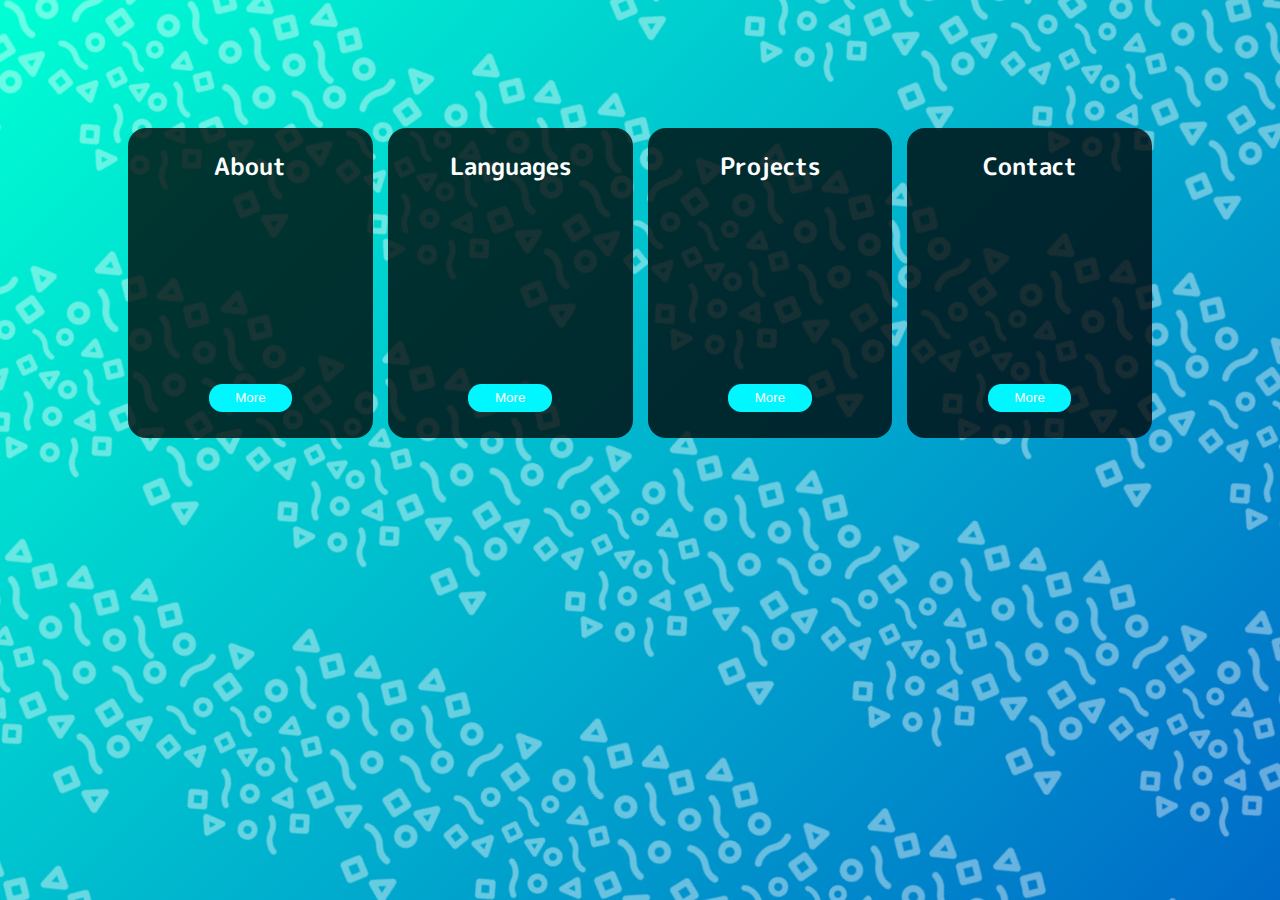
<file: index.html>
<!DOCTYPE html>
<html lang="en">
<head>
    <meta charset="UTF-8">
    <meta http-equiv="X-UA-Compatible" content="IE=edge">
    <meta name="viewport" content="width=device-width, initial-scale=1.0">
    <title>Home Tiles</title>
    <link rel="stylesheet" href="css/style.css">
    <link rel="icon" href="img/icon.png">
    <link rel="preconnect" href="https://fonts.gstatic.com">
    <link href="https://fonts.googleapis.com/css2?family=M+PLUS+Rounded+1c:wght@700&display=swap" rel="stylesheet">
</head>
<body>
    <grid class="Tiles">
        <div class="tile">
            <h2>About</h2>
            <button type="button" class="moreButton" id="about.html">More</button>
        </div>
        <div class="tile">
            <h2>Languages</h2>
            <button type="button" class="moreButton" id="">More</button>
        </div>
        <div class="tile">
            <h2>Projects</h2>
            <button type="button" class="moreButton" id="">More</button>
        </div>
        <div class="tile">
            <h2>Contact</h2>
            <button type="button" class="moreButton" id="">More</button>
        </div>
    </grid>
</body>
    <script src="js/index.js"></script>
</html>
</file>
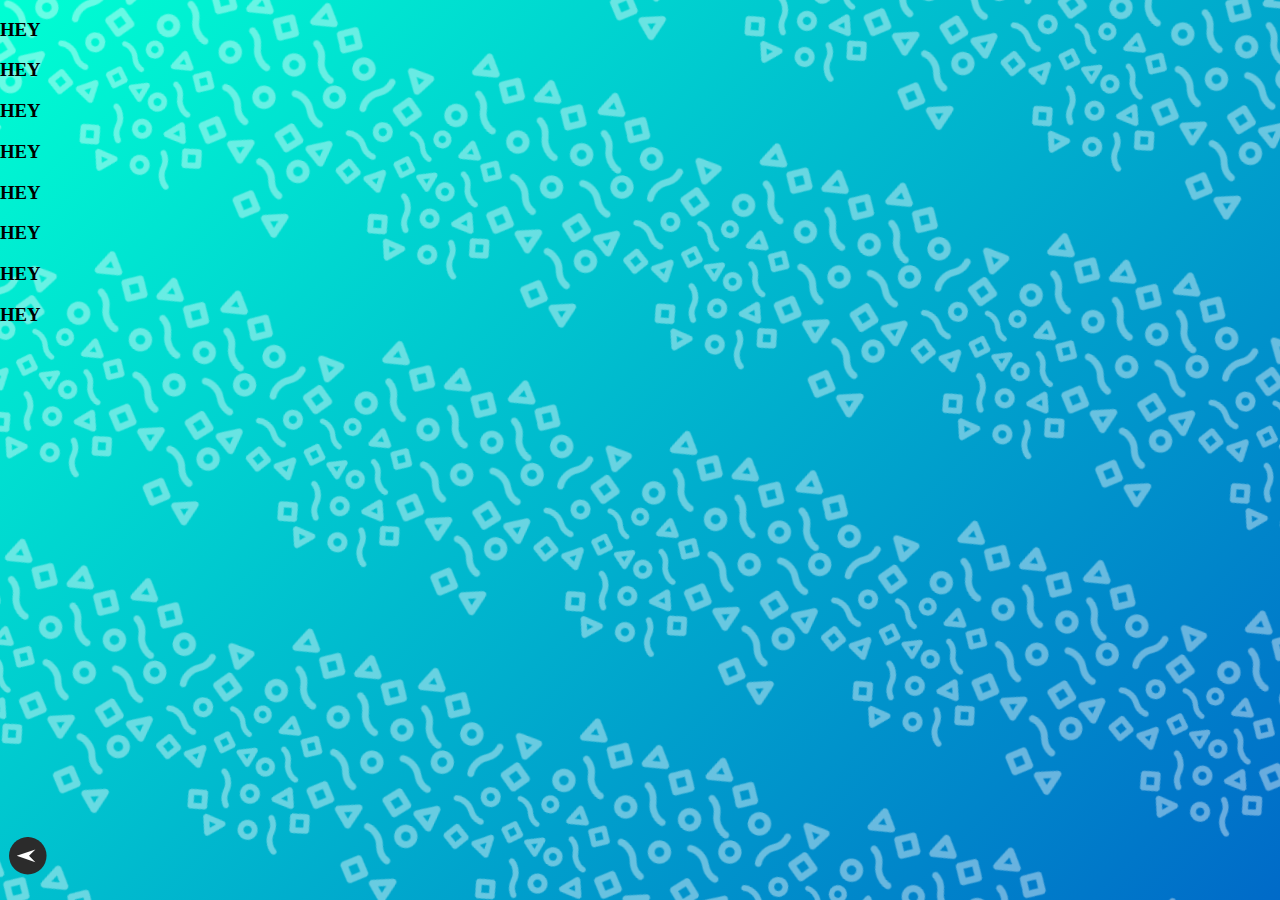
<file: about.html>
<!DOCTYPE html>
<html lang="en">
<head>
    <meta charset="UTF-8">
    <meta http-equiv="X-UA-Compatible" content="IE=edge">
    <meta name="viewport" content="width=device-width, initial-scale=1.0">
    <title>About</title>
    <link rel="stylesheet" href="css/style.css">

    <link rel="preconnect" href="https://fonts.gstatic.com">
    <link href="https://fonts.googleapis.com/css2?family=M+PLUS+Rounded+1c:wght@700&display=swap" rel="stylesheet">
</head>
<body>
    <grid class="mainGrid">
        <main>
            <h3>HEY</h3>
            <h3>HEY</h3>
            <h3>HEY</h3>
            <h3>HEY</h3>
            <h3>HEY</h3>
            <h3>HEY</h3>
            <h3>HEY</h3>
            <h3>HEY</h3>
        </main>
        <img class="backButton" alt="backButton" src="img/backButton.svg">
    </grid>
</body>
<script src="js/subPages.js"></script>
</html>
<script src="js/about.js"></script>
</html>
</file>
<file: css/style.css>
html {
    height: 80%;
    width: 100%;
    padding: 0;
    margin: 0;
}

body {
    height: 100%;
    width: 100%;
    padding: 0;
    margin: 0;
    background-image: url(../img/background.png);
    background-image: url(../img/background.png), linear-gradient(135deg, rgba(0,255,211,1) 0%, rgba(0,106,200,1) 100%);
    background-repeat: no-repeat;
    background-attachment: fixed;
}

.Tiles {
    display: grid;
    grid-column-gap: 15px;
    grid-row-gap: 15px;
    grid-template-columns: repeat(auto-fit, minmax(180px, 1fr));
    grid-template-rows: repeat(auto-fit, minmax(310px, 5em));
    height: 80%;
    width: 80%;
    text-align: center;
    margin: 10% 0 10% 10%;
}

.tile {
    background-color: rgba(0, 0, 0, 0.774);
    border-radius: 18px;
    color: white;
}

.tile h2 {
    font-family: 'M PLUS Rounded 1c', sans-serif;
}

.tile button {
    background-color: #00F7FF;
    color:white;
    width: auto;
    position:relative;
    margin-top:180px;
    border: none;
    border-radius: 1em;
    padding: .5em 2em;
}

.mainGrid {
    display: grid;
}

.backButton {
    position: fixed;
    width: 3vw;
    margin-top: 93vh;
    margin-left: 1vh;
}

@media only screen and (max-width: 600px) {
    .backButton {
        position: fixed;
        width: 4vh;
        top: 93vh;
        left: 1vh;
    }
  }
</file>
